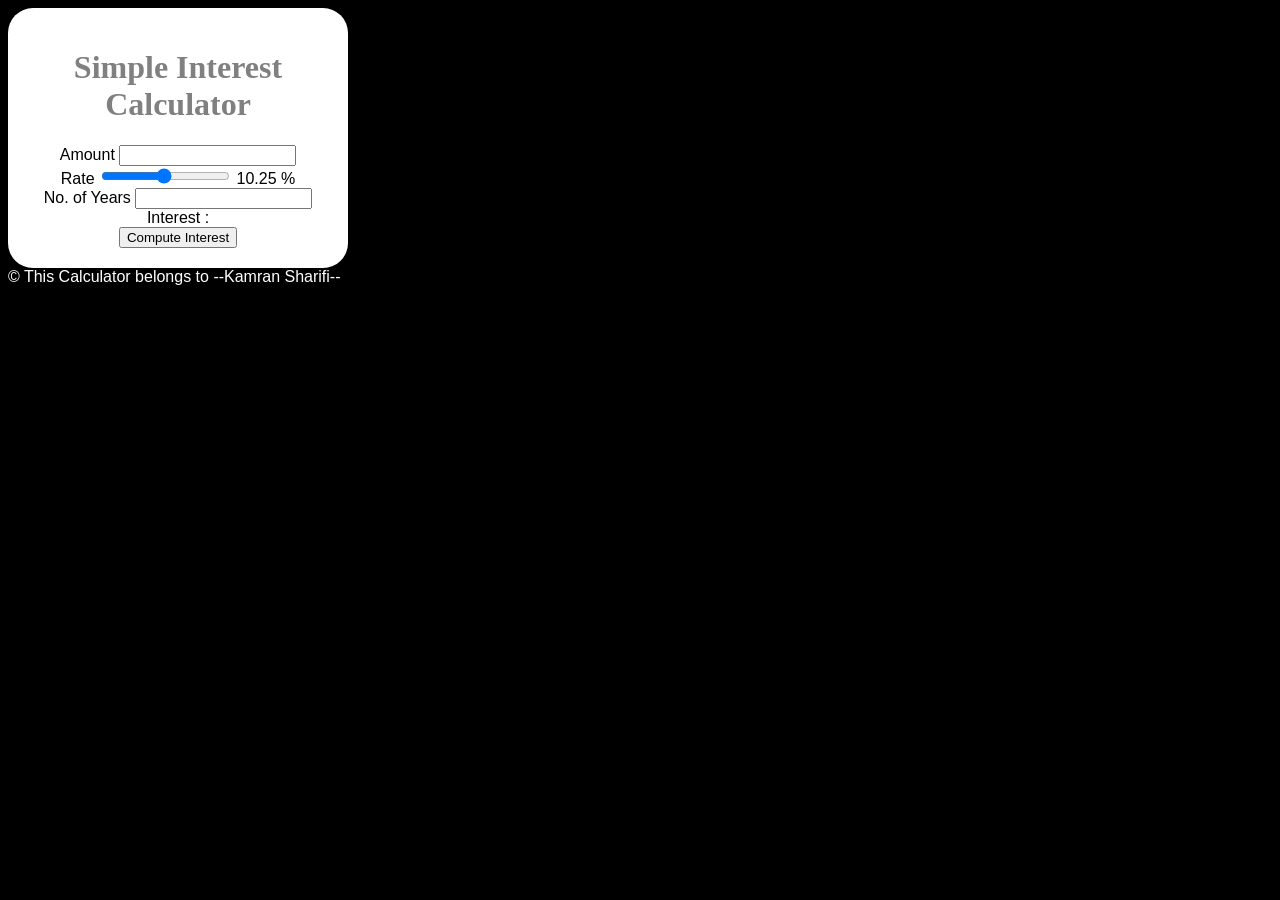
<file: coursework/simple-interest-calculator/index.html>
<!Doctype html>
<html>
    <head>
    <script src="script.js"></script>
    <link rel="stylesheet" href="style.css">
    <title>Simple Interest Calculator</title>
    </head>
    <body>
      <div class=maindiv>    
        <h1>Simple Interest Calculator</h1>

        Amount <input type="number"  id="principal">  <br/>
        Rate <input type="range"  id="rate" min="1" max="20" value="10.25" step="0.25" onchange="updaterate()">
            <span id="rate_val">
            10.25
            </span>% <br/>
        No. of Years <input type="number"  id="years">
            <datalist id="all_years">
                <option value="1">1</option>
                <option value="2">2</option>
                <option value="3">3</option>
                <option value="4">4</option>
                <option value="5">5</option>
                <option value="6">6</option>
                <option value="7">7</option>
                <option value="8">8</option>
                <option value="9">9</option>
                <option value="10">10</option>
            </datalist>
            <br/>

        Interest : <span id="result"></span><br>
        
        <button onclick="compute()">Compute Interest</button> 
      </div>     
    </body>
    <footer>
        &#169; This Calculator belongs to --Kamran Sharifi--
    </footer>
    
</html>
</file>
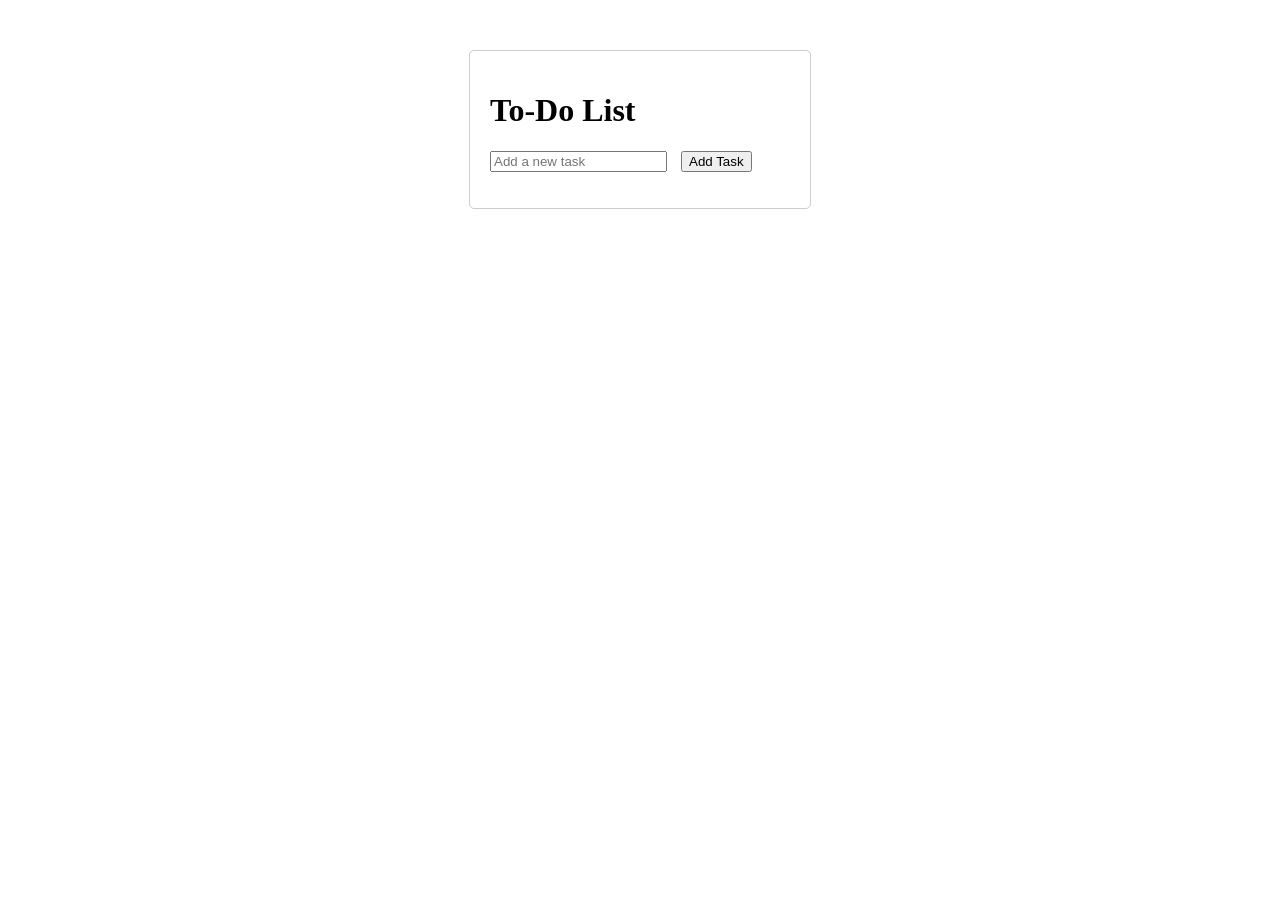
<file: coursework/todo-list/index.html>
<!DOCTYPE html>
<html lang="en">
<head>
    <meta charset="UTF-8">
    <meta name="viewport" content="width=device-width, initial-scale=1.0">
    <title>To-Do List</title>
    <style>
        /* Styles the main container of the to-do list */
        .todo-container {
            width: 300px;
            margin: 50px auto;
            padding: 20px;
            border: 1px solid #ccc;
            border-radius: 5px;
        }
        
        /* Removes default list styling for the to-do list */
        .todo-list {
            list-style-type: none;
            padding: 0;
        }

        /* Styles each list item in the to-do list */
        li {
            margin: 10px 0;
            display: flex;
            justify-content: space-between;
            align-items: center;
        }

        /* Adds spacing for buttons in list items */
        button {
            margin-left: 10px;
        }
    </style>
</head>
<body>

<div class="todo-container">
    <h1>To-Do List</h1>

    <!-- Input field to add new tasks -->
    <input type="text" id="taskInput" placeholder="Add a new task">
    
    <!-- Button to add a new task to the list -->
    <button class="add-btn" onclick="addTask()">Add Task</button>
    
    <!-- Unordered list to display the tasks -->
    <ul class="todo-list" id="todoList"></ul>
</div>

<script>
    // Placeholder for functionality to be added in future exercises
    
    document.getElementById('taskInput')

    document.getElementById('todoList')
</script>

</body>
</html>
</file>
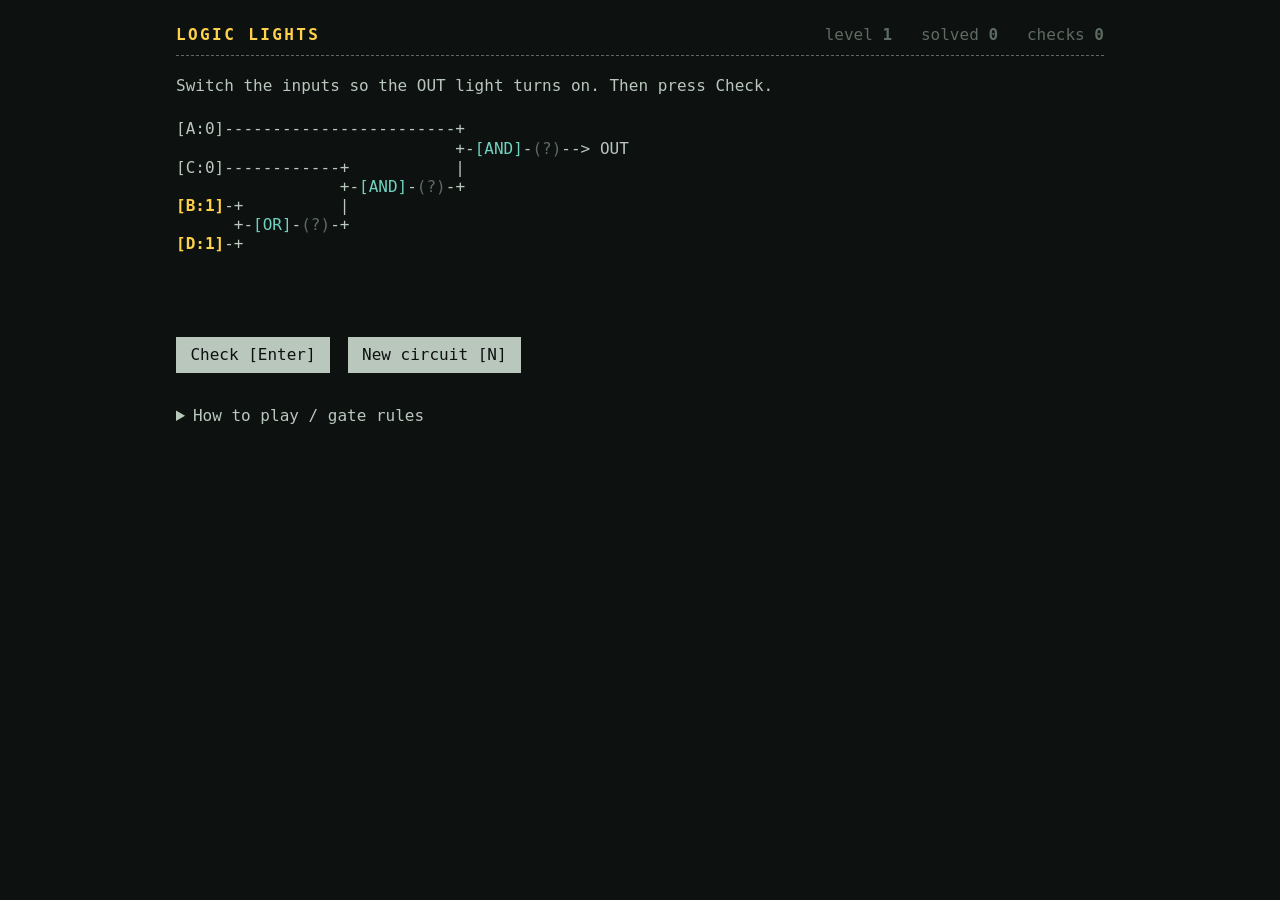
<file: projects/logic-lights/index.html>
<!DOCTYPE html>
<html lang="en">
<head>
<meta charset="utf-8">
<meta name="viewport" content="width=device-width, initial-scale=1">
<title>Logic Lights</title>
<style>
  :root { --bg:#0d1110; --fg:#b9c7bd; --dim:#5d6b62; --on:#ffd24a; --gate:#6fd3c0; --bad:#ff7a6b; --ok:#8be28b; }
  * { box-sizing: border-box; }
  body { margin:0; background:var(--bg); color:var(--fg);
         font-family: ui-monospace, "SF Mono", Menlo, Consolas, "DejaVu Sans Mono", monospace;
         font-size:16px; line-height:1.35; }
  main { max-width: 60rem; margin: 0 auto; padding: 1.5rem 1rem 3rem; }
  h1 { font-size:1rem; margin:0; color:var(--on); letter-spacing:.15em; }
  .bar { display:flex; flex-wrap:wrap; gap:.5rem 1.5rem; justify-content:space-between; color:var(--dim);
         border-bottom:1px dashed var(--dim); padding-bottom:.6rem; }
  #goal { margin:1.2rem 0 .4rem; }
  .scroll { overflow-x:auto; padding:1rem 0; }
  pre { margin:0; font:inherit; line-height:1.2; white-space:pre; width:max-content; }
  pre button { font:inherit; line-height:inherit; color:var(--fg); background:none; border:0; padding:0; margin:0; cursor:pointer; }
  pre button:hover, pre button:focus-visible { background:#24302b; outline:none; }
  pre button.on, .on { color:var(--on); font-weight:bold; }
  .off { color:var(--dim); }
  .gate { color:var(--gate); }
  #msg { min-height:2.8em; margin:.4rem 0 1rem; }
  #msg.ok { color:var(--ok); } #msg.bad { color:var(--bad); }
  .ctl button { font:inherit; color:var(--bg); background:var(--fg); border:0; padding:.45rem .9rem; margin-right:.5rem; cursor:pointer; }
  .ctl button:hover, .ctl button:focus-visible { background:var(--on); outline:none; }
  details { margin-top:2rem; color:var(--dim); }
  summary { cursor:pointer; color:var(--fg); }
  details pre { margin-top:.6rem; }
</style>
</head>
<body>
<main>
  <div class="bar">
    <h1>LOGIC LIGHTS</h1>
    <span>level <b id="level">1</b> &nbsp; solved <b id="solved">0</b> &nbsp; checks <b id="checks">0</b></span>
  </div>

  <p id="goal">Switch the inputs so the OUT light turns on. Then press Check.</p>
  <div class="scroll"><pre id="board" aria-live="polite"></pre></div>
  <p id="msg"></p>

  <div class="ctl">
    <button id="check">Check [Enter]</button>
    <button id="next">New circuit [N]</button>
  </div>

  <details>
    <summary>How to play / gate rules</summary>
<pre>
Click an input like [A:0] to flip it (or press its letter).
(?) is a hidden light. Check reveals them:  (*) on   ( ) off

AND   on only when both inputs are on
OR    on when at least one input is on
XOR   on when exactly one input is on
NAND  off only when both inputs are on
NOR   on only when both inputs are off
NOT   flips its input
</pre>
  </details>
</main>

<script>
// ---------- circuit logic (no DOM) ----------
const OPS = {
  AND:  (a, b) => a & b,
  OR:   (a, b) => a | b,
  XOR:  (a, b) => a ^ b,
  NAND: (a, b) => 1 - (a & b),
  NOR:  (a, b) => 1 - (a | b),
};
const rand = n => Math.floor(Math.random() * n);
const pick = arr => arr[rand(arr.length)];

function evalNode(n, state) {
  if (n.v) return state[n.v];
  if (n.op === 'NOT') return 1 - evalNode(n.kids[0], state);
  return OPS[n.op](evalNode(n.kids[0], state), evalNode(n.kids[1], state));
}

function genTree(gates, ops, parentIsNot) {
  if (gates === 0) return { v: '?' };
  if (ops.includes('NOT') && !parentIsNot && Math.random() < 0.22)
    return { op: 'NOT', kids: [genTree(gates - 1, ops, true)] };
  const left = rand(gates);
  const bin = ops.filter(o => o !== 'NOT');
  return { op: pick(bin), kids: [genTree(left, ops, false), genTree(gates - 1 - left, ops, false)] };
}

function leaves(n, out = []) {
  if (n.v) out.push(n); else n.kids.forEach(k => leaves(k, out));
  return out;
}
function countGates(n) { return n.v ? 0 : 1 + n.kids.reduce((s, k) => s + countGates(k), 0); }
function hasTwinInputs(n) {
  if (n.v) return false;
  if (n.kids.length === 2 && n.kids[0].v && n.kids[0].v === n.kids[1].v) return true;
  return n.kids.some(hasTwinInputs);
}

function levelConfig(level) {
  return {
    gates: Math.min(5, 3 + Math.floor((level - 1) / 2)),
    ops: level <= 2 ? ['AND', 'OR'] : level <= 4 ? ['AND', 'OR', 'XOR', 'NOT'] : ['AND', 'OR', 'XOR', 'NAND', 'NOR', 'NOT'],
    share: level >= 5,   // one input may feed two branches
  };
}

function makePuzzle(level) {
  const cfg = levelConfig(level);
  for (;;) {
    const tree = genTree(cfg.gates, cfg.ops, false);
    const ls = leaves(tree);
    const nVars = cfg.share && ls.length > 2 ? ls.length - 1 : ls.length;
    const names = 'ABCDEFGH'.slice(0, nVars).split('');
    // every variable used at least once, extras filled at random, then shuffled
    const bag = names.concat(Array.from({ length: ls.length - nVars }, () => pick(names)));
    for (let i = bag.length - 1; i > 0; i--) { const j = rand(i + 1); [bag[i], bag[j]] = [bag[j], bag[i]]; }
    ls.forEach((l, i) => l.v = bag[i]);
    if (hasTwinInputs(tree)) continue;

    const all = [];
    for (let m = 0; m < 1 << nVars; m++) {
      const s = {}; names.forEach((v, i) => s[v] = (m >> i) & 1);
      all.push(s);
    }
    const losing = all.filter(s => !evalNode(tree, s));
    const wins = all.length - losing.length;
    if (wins === 0 || wins > all.length / 2 || losing.length === 0) continue;   // solvable, not a giveaway
    return { tree, names, state: { ...pick(losing) }, wins };
  }
}

// ---------- ASCII drawing ----------
function draw(n, state, reveal) {
  if (n.v) return { lines: [`[${n.v}:${state[n.v]}]`], row: 0 };
  const light = reveal ? (evalNode(n, state) ? '(*)' : '( )') : '(?)';
  const tag = `-[${n.op}]-${light}`;
  if (n.op === 'NOT') {
    const c = draw(n.kids[0], state, reveal);
    return { lines: c.lines.map((l, i) => l + (i === c.row ? tag : ' '.repeat(tag.length))), row: c.row };
  }
  const a = draw(n.kids[0], state, reveal), b = draw(n.kids[1], state, reveal);
  const w = Math.max(a.lines[0].length, b.lines[0].length);
  const pad = blk => blk.lines.map((l, i) => l.padEnd(w, i === blk.row ? '-' : ' '));
  const body = [...pad(a), ' '.repeat(w), ...pad(b)];
  const r1 = a.row, r2 = a.lines.length + 1 + b.row, mid = Math.floor((r1 + r2) / 2);
  const lines = body.map((l, i) => {
    if (i === mid) return l + ' +' + tag;
    const wire = (i === r1 || i === r2) ? '-+' : (i > r1 && i < r2) ? ' |' : '  ';
    return l + wire + ' '.repeat(tag.length);
  });
  return { lines, row: mid };
}

function drawCircuit(tree, state, reveal) {
  const d = draw(tree, state, reveal);
  return d.lines.map((l, i) => i === d.row ? l + '--> OUT' : l).map(l => l.trimEnd()).join('\n');
}

function toHtml(text) {
  return text
    .replace(/\[([A-H]):([01])\]/g, (m, v, b) =>
      `<button class="${b === '1' ? 'on' : ''}" data-v="${v}" aria-label="input ${v}, ${b === '1' ? 'on' : 'off'}">${m}</button>`)
    .replace(/\[(AND|OR|XOR|NAND|NOR|NOT)\]/g, '<span class="gate">$&</span>')
    .replace(/\(\*\)/g, '<span class="on">(*)</span>')
    .replace(/\( \)/g, '<span class="off">( )</span>')
    .replace(/\(\?\)/g, '<span class="off">(?)</span>');
}

// ---------- game ----------
if (typeof document !== 'undefined') {
  const $ = id => document.getElementById(id);
  let level = 1, solved = 0, checks = 0, puzzle, reveal = false, done = false;

  function paint() {
    $('board').innerHTML = toHtml(drawCircuit(puzzle.tree, puzzle.state, reveal));
    $('level').textContent = level; $('solved').textContent = solved; $('checks').textContent = checks;
  }
  function say(text, cls) { $('msg').textContent = text; $('msg').className = cls || ''; }

  function newPuzzle() {
    puzzle = makePuzzle(level); reveal = false; done = false;
    say(''); paint();
  }
  function toggle(v) {
    if (done || !(v in puzzle.state)) return;
    puzzle.state[v] ^= 1; reveal = false; say(''); paint();
    const b = document.querySelector(`#board button[data-v="${v}"]`); if (b) b.focus();
  }
  function check() {
    if (done) return newPuzzle();
    checks++; reveal = true;
    if (evalNode(puzzle.tree, puzzle.state)) {
      done = true; solved++; level = solved + 1;
      say('OUT is on. Solved! Press Enter or N for the next circuit.', 'ok');
    } else {
      say('OUT is still off. The lights now show each gate: find the first gate whose light is not what OUT needs, change an input, and check again.', 'bad');
    }
    paint();
  }

  $('board').addEventListener('click', e => { const b = e.target.closest('button'); if (b) toggle(b.dataset.v); });
  $('check').addEventListener('click', check);
  $('next').addEventListener('click', newPuzzle);
  document.addEventListener('keydown', e => {
    if (e.metaKey || e.ctrlKey || e.altKey) return;
    const k = e.key.toUpperCase();
    if (k === 'ENTER') { e.preventDefault(); check(); }
    else if (k === 'N') newPuzzle();
    else if (k.length === 1 && k >= 'A' && k <= 'H') toggle(k);
  });
  newPuzzle();
}
</script>
</body>
</html>
</file>
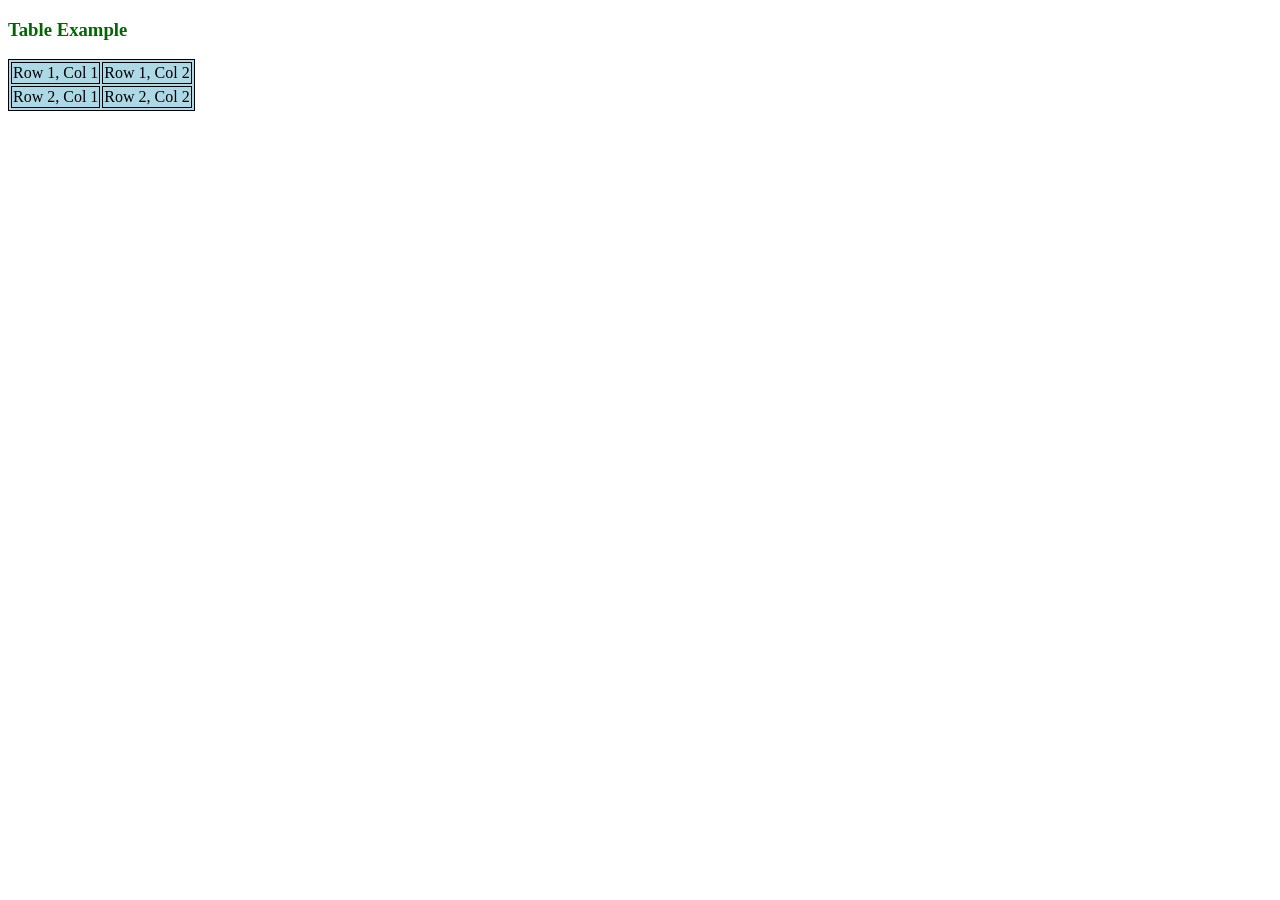
<file: coursework/html-css-basics/external-css.html>
<!DOCTYPE html>
<html lang="en">
<head>
    <meta charset="UTF-8">
    <meta name="viewport" content="width=device-width, initial-scale=1.0">
    <title>External CSS Example</title>
    <link rel="stylesheet" href="styles.css">
</head>
<body>
    <h3>Table Example</h3>
    <table>
        <tr>
            <td>Row 1, Col 1</td>
            <td>Row 1, Col 2</td>
        </tr>
        <tr>
            <td>Row 2, Col 1</td>
            <td>Row 2, Col 2</td>
        </tr>
    </table>
</body>
</html>
</file>
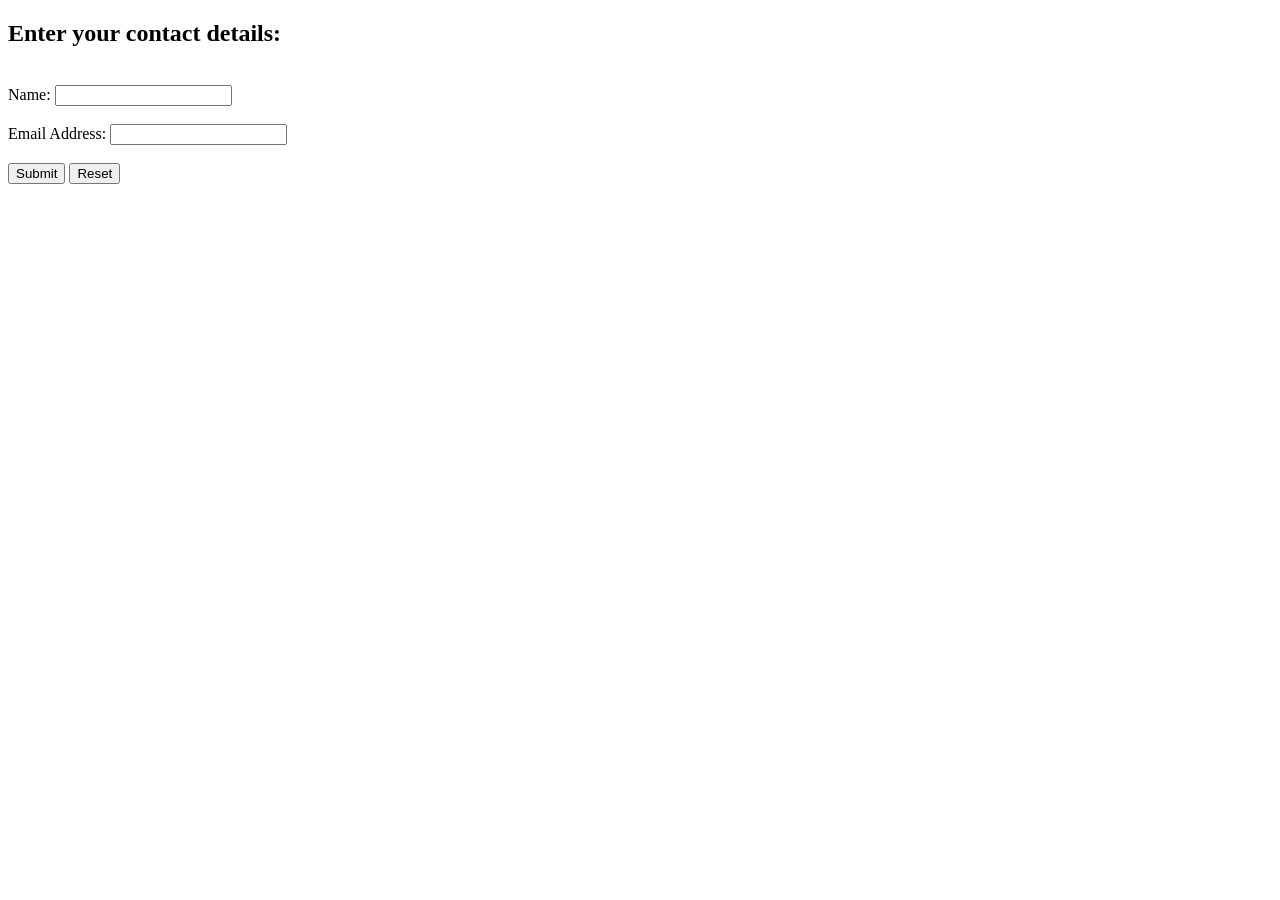
<file: coursework/html-css-basics/form_validation.html>
<!DOCTYPE html>
<html>
    <head>
        <title>Contact Details</title>
        <script type="application/javascript">
             function checkdata()
             {
                var username = document.getElementById("name");
                var email_address = document.getElementById("email");
            
                if(username.value == ""){
                alert("Please enter the name");
                username.focus();
                return false;
                }
                if(email_address.value == ""){
                alert("Please enter the E-mail Address");
                email_address.focus();
                return false;
                }   
                return true;
             }

        </script>    
    </head>
    <body>
        <h2>Enter your contact details:</h2> <br>
        <form id="form1" onsubmit="return checkdata()">

            <label for="name">Name:</label>
            <input type="text" id="name" name="name">
            <br><br>
            <label for="email">Email Address:</label>
            <input type="text" id="email" name="email">
            <br><br>
            <input type="submit" value="Submit">
            <input type="reset" value="Reset">
        </form>
    </body>
</html>
</file>
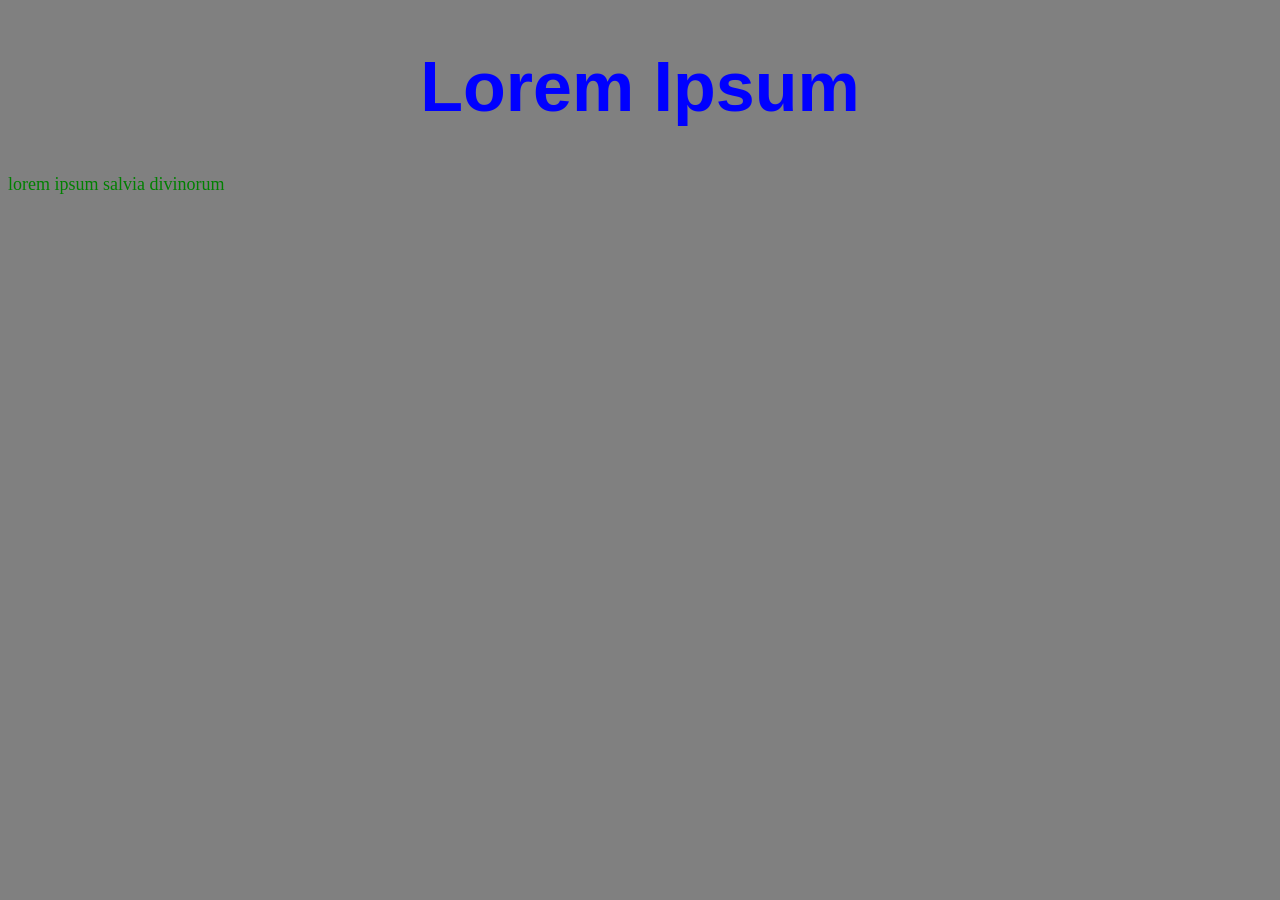
<file: coursework/html-css-basics/inline-css.html>
<!Doctype html>
<html>
    <head>
    
    </head>
    <body  style="background-color:grey">
        <h1 style="font-family: arial; font-size: 70px; color: blue; text-align: center"> Lorem Ipsum</h1>
        <p style="font-family: serif; font-size: 18px; color: green"> lorem ipsum salvia divinorum</p>    
    </body>    
</html>
</file>
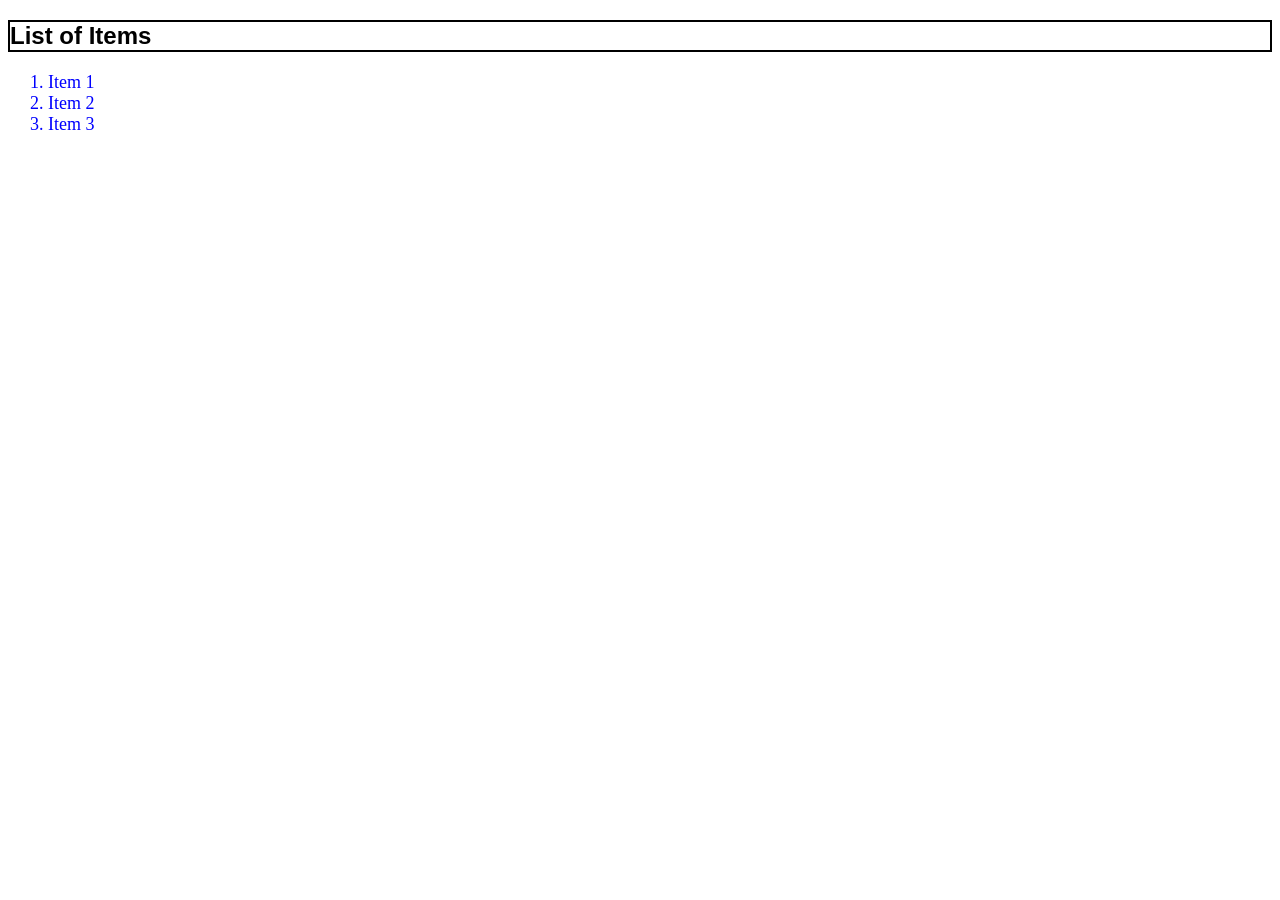
<file: coursework/html-css-basics/internal-css.html>
<!DOCTYPE html>
<html lang="en">
<head>
    <meta charset="UTF-8">
    <meta name="viewport" content="width=device-width, initial-scale=1.0">
    <title>Internal CSS Example</title>
    <style>
        h2 {
            font-family: Verdana, sans-serif;
            border: 2px solid;
        }
        ol li {
            font-size: 18px;
            color: blue;
        }
    </style>
</head>
<body>
    <h2>List of Items</h2>
    <ol>
        <li>Item 1</li>
        <li>Item 2</li>
        <li>Item 3</li>
    </ol>
</body>
</html>
</file>
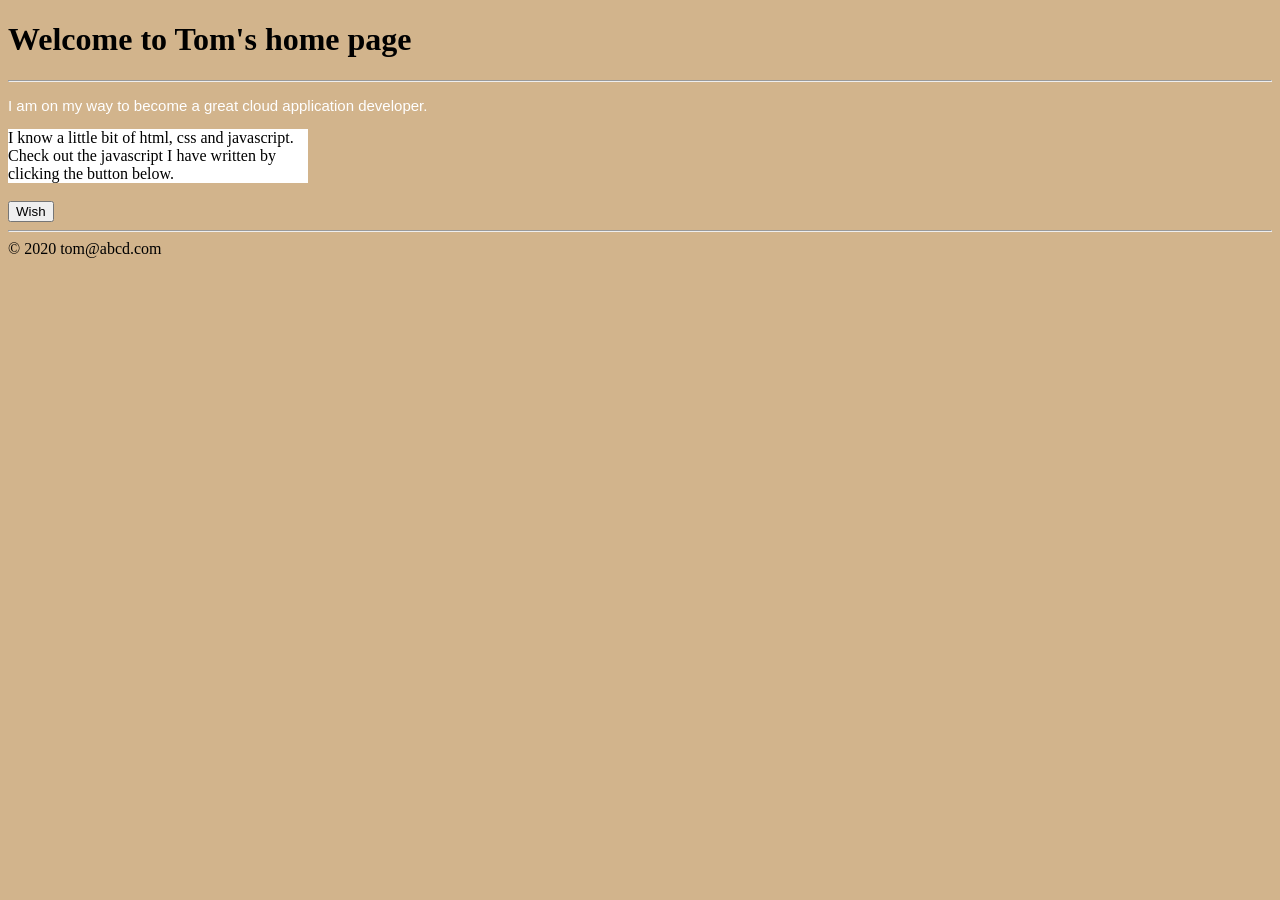
<file: coursework/html-css-basics/jsfiddle-styling.html>
<!DOCTYPE html>
<html>

<html>
<head>
  <meta charset="utf-8">
  <meta name="viewport" content="width=device-width, initial-scale=1">
  <title>JSFiddle u7oxzgmj</title>

  <style>
    body {
  background-color: tan
}

p {
  font-family: arial;
  font-size: 15px;
  color: white;
}

div {
  background-color: white;
  width: 300px;
  color: black;
}

  </style>

  
</head>
<body>
  <!doctype html>
<html>

  <head>
    <title>HTML Demo</title>
  </head>

  <body>
    <h1>
      Welcome to Tom's home page
    </h1>
    <hr>
    <p>
      I am on my way to become a great cloud application developer.
    </p>
    <div>
      I know a little bit of html, css and javascript.<br>
      Check out the javascript I have written by clicking the button below.
    </div><br>
    <button onclick="hello()">
      Wish
    </button>
    <hr>
    <footer>
      &copy; 2020 tom@abcd.com
    </footer>
  </body>

</html>


  <script>
    function hello() {
  alert("Hello how are you doing?");
}

function showtime() {
  var now = new Date();
  alert(now);
}

  </script>
</body>
</html>
</file>
<file: coursework/simple-interest-calculator/style.css>
body {background-color:black; font-family: arial; color: white;}
h1{color:grey; font-family: verdana;}
.maindiv{
    background-color: white; 
    color: black; 
    width: 300px; 
    padding: 20px; 
    border-radius: 25px; 
    text-align: center;
}
</file>
<file: coursework/html-css-basics/styles.css>
h3 {
    color: darkgreen;
    text-align: left;
}
table {
    border: 1px solid black;
    background-color: lightblue;
}
td {
    border: 1px solid black;
}
</file>
